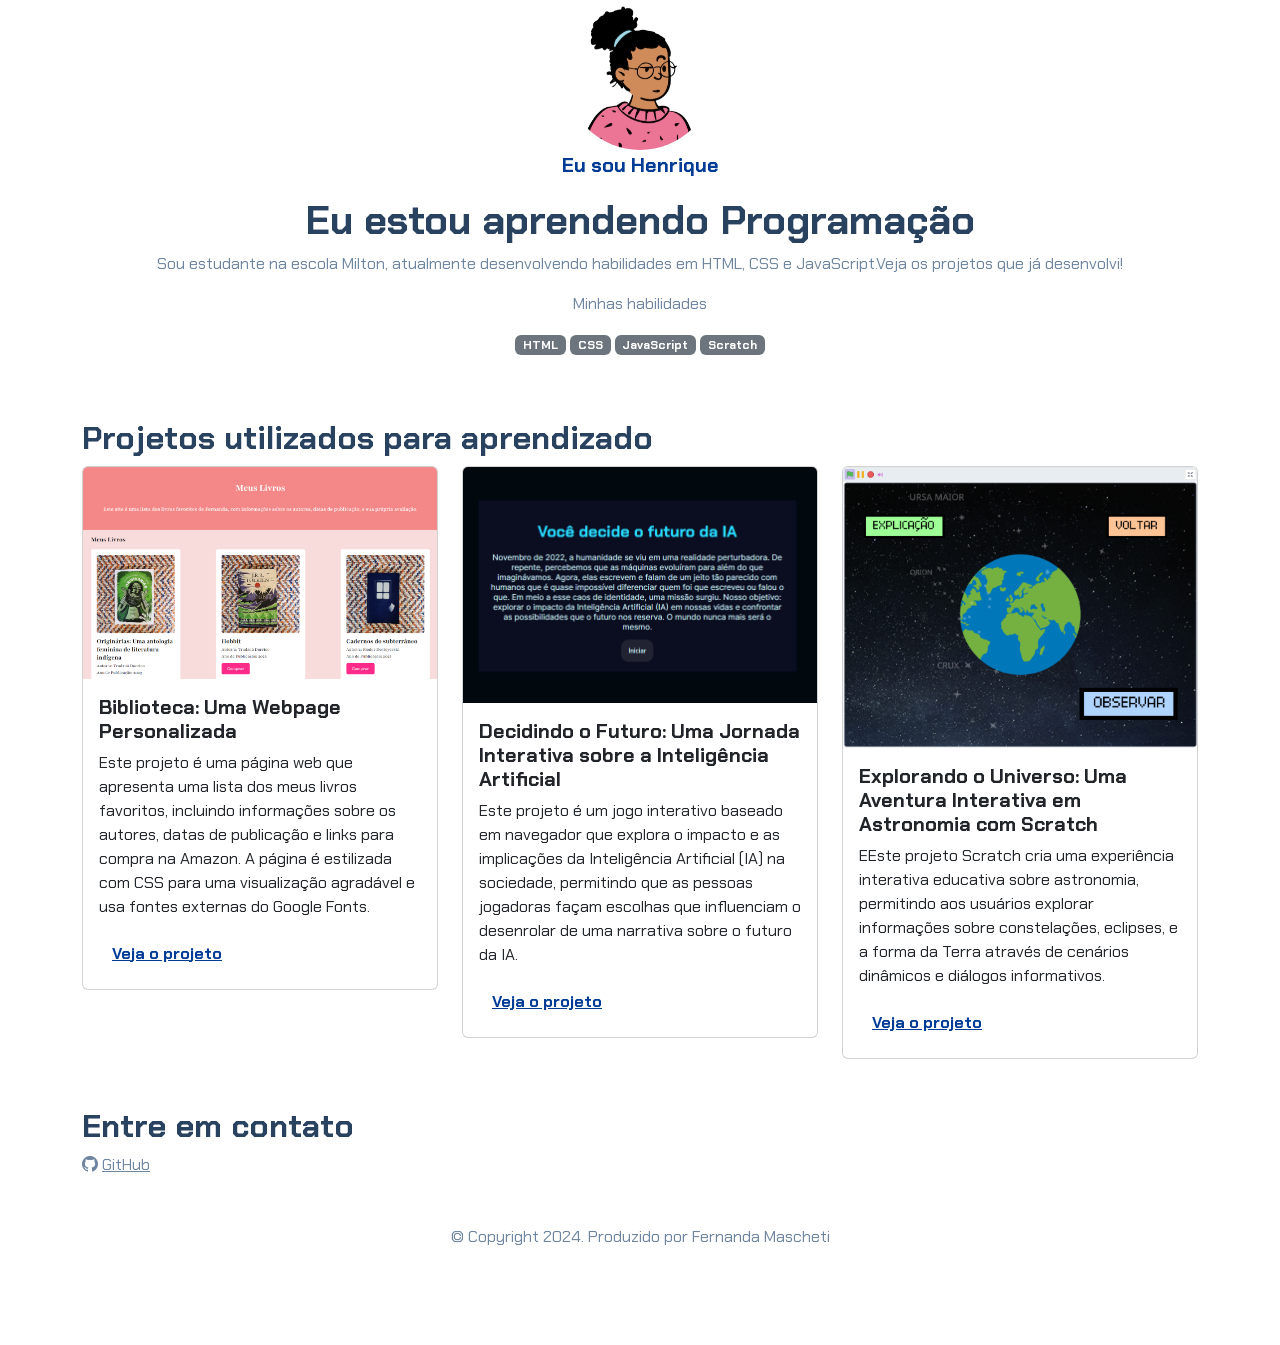
<file: index.html>
<!DOCTYPE html>
<html lang="pt-br">

<head>
    <meta charset="UTF-8">
    <meta name="viewport" content="width=device-width, initial-scale=1.0">
    <link href="https://cdn.jsdelivr.net/npm/bootstrap@5.3.2/dist/css/bootstrap.min.css" rel="stylesheet">
    <link rel="stylesheet" href="https://cdn.jsdelivr.net/npm/bootstrap-icons@1.11.3/font/bootstrap-icons.min.css">
    <link rel="stylesheet" href="style.css">
    <title>Meu portfólio</title>
</head>

<body>
    <header class="container text-center">
        <img src="imagens/avatar-perfil.png" alt="avatar da Fernanda" class="rounded-circle" width="150" height="150"
            srcset="">
        <p class="lead">Eu sou Henrique</p>
        <h1>Eu estou aprendendo Programação</h1>
        <p>Sou estudante na escola Milton, atualmente desenvolvendo habilidades em HTML,
            CSS e JavaScript.Veja os projetos que já desenvolvi!</p>
        <p>Minhas habilidades</p>
        <div>
            <p class="badge bg-secondary">HTML</p>
            <p class="badge bg-secondary">CSS</p>
            <p class="badge bg-secondary">JavaScript</p>
            <p class="badge bg-secondary">Scratch</p>
        </div>
    </header>
    <main class="container mt-5">
        <h2>Projetos utilizados para aprendizado</h2>
        <div class="row">
            <!-- Projeto 1 -->
            <div class="col-md-4">
                <div class="card">
                    <img src="imagens/projeto-1.png" class="card-img-top" alt="Imagem do projeto de biblioteca virtual">
                    <div class="card-body">
                        <h5 class="card-title">Biblioteca: Uma Webpage Personalizada</h5>
                        <p class="card-text">Este projeto é uma página web que apresenta uma lista dos meus livros
                            favoritos, incluindo informações sobre os autores, datas de publicação e links para compra
                            na Amazon. A página é estilizada com CSS para uma visualização agradável e usa fontes
                            externas do Google Fonts.
                        </p>
                        <button type="button" class="btn btn-link" data-bs-toggle="modal" data-bs-target="#modal1">Veja
                            o projeto</button>
                    </div>
                </div>
            </div>
            <!-- Projeto 2 -->
            <div class="col-md-4">
                <div class="card">
                    <img src="imagens/projeto-2.png" class="card-img-top" alt="Imagem do projeto de biblioteca virtual">
                    <div class="card-body">
                        <h5 class="card-title">Decidindo o Futuro: Uma Jornada Interativa sobre a Inteligência
                            Artificial</h5>
                        <p class="card-text">Este projeto é um jogo interativo baseado em navegador que explora o
                            impacto e as implicações da Inteligência Artificial (IA) na sociedade, permitindo que as
                            pessoas jogadoras façam escolhas que influenciam o desenrolar de uma narrativa sobre o
                            futuro da IA.</p>
                        <button type="button" class="btn btn-link" data-bs-toggle="modal" data-bs-target="#modal2">Veja
                            o projeto</button>
                    </div>
                </div>
            </div>

            <!-- Projeto 3 -->
            <div class="col-md-4">
                <div class="card">
                    <img src="imagens/projeto-3.png" class="card-img-top" alt="Imagem do projeto de biblioteca virtual">
                    <div class="card-body">
                        <h5 class="card-title">Explorando o Universo: Uma Aventura Interativa em Astronomia com Scratch
                        </h5>
                        <p class="card-text">EEste projeto Scratch cria uma experiência interativa educativa sobre
                            astronomia, permitindo aos usuários explorar informações sobre constelações, eclipses, e a
                            forma da Terra através de cenários dinâmicos e diálogos informativos.
                        </p>
                        <button type="button" class="btn btn-link" data-bs-toggle="modal" data-bs-target="#modal3">Veja
                            o projeto</button>
                    </div>
                </div>
            </div>
        </div>
    </main>

    <!-- Modal 1 -->
    <div class="modal" id="modal1" tabindex="-1">
        <div class="modal-dialog">
            <div class="modal-content">
                <div class="modal-header">
                    <h5 class="modal-title">Minha Biblioteca: Uma Webpage Personalizada</h5>
                    <button type="button" class="btn-close" data-bs-dismiss="modal" aria-label="Close"></button>
                </div>
                <div class="modal-body">
                    <p>O projeto é uma página web criada com HTML e CSS, destinada a exibir uma coleção pessoal de
                        livros favoritos. O objetivo é criar um ambiente virtual onde seja possível compartilhar
                        seus livros preferidos, fornecendo uma descrição breve de cada um, incluindo o autor, o ano
                        de publicação e uma opção de compra.</p>
                    <p>A estrutura do site é baseada em HTML, que define a semântica e o layout do conteúdo,
                        enquanto o CSS é usado para estilizar a página visualmente, incluindo cores, tipografia e a
                        disposição dos elementos.</p>
                    <p>O HTML organiza o conteúdo em um cabeçalho com o título do site, seguido por uma divisão
                        principal (.container) que apresenta o propósito do site e a coleção de livros em uma seção
                        flexível (.livros). Cada livro é destacado em seu próprio contêiner (.livro), mostrando uma
                        imagem da capa, detalhes do livro e um link de compra. O design responsivo é garantido pelo
                        uso de uma meta tag viewport e um layout flexível que se adapta a diferentes tamanhos de
                        tela.</p>
                    <p>O CSS personaliza o visual do site, usando variáveis para cores, estilizando o texto com uma
                        fonte importada do Google Fonts e aplicando um esquema de cores suaves e botões interativos.
                        O uso de HTML e CSS é importante pois assim é possível criar um site acessível e
                        esteticamente agradável sem a necessidade de scripts complexos, com foco na usabilidade e na
                        experiência da pessoa usuária. A escolha da tipografia e do esquema de cores contribui para
                        a atmosfera acolhedora do site, incentivando a exploração da coleção de livros.</p>
                    <img src="imagens/projeto-1.png" class="img-fluid w-100"
                        alt="Imagem representativa do projeto de uma biblioteca online">
                </div>
                <div class="modal-footer">
                    <a href="https://femascheti.github.io/minhas-leituras/">Ver projeto ao vivo</a>
                    <a href="https://github.com/femascheti/minhas-leituras">Ver código do projeto</a>
                </div>
            </div>
        </div>
    </div>
    <!-- Modal 2 -->
    <div class="modal" id="modal2" tabindex="-1">
        <div class="modal-dialog">
            <div class="modal-content">
                <div class="modal-header">
                    <h5 class="modal-title">Minha Biblioteca: Uma Webpage Personalizada</h5>
                    <button type="button" class="btn-close" data-bs-dismiss="modal" aria-label="Close"></button>
                </div>
                <div class="modal-body">
                    <p>O projeto consiste em uma aplicação web interativa, desenvolvida com HTML, CSS, e JavaScript, que
                        simula uma experiência narrativa centrada no tema da Inteligência Artificial. O objetivo é
                        engajar os jogadores em um cenário fictício que aborda o avanço da IA e suas possíveis
                        consequências para a humanidade, destacando a importância da reflexão ética sobre a tecnologia.
                    </p>
                    <p>O HTML estrutura o conteúdo da página, dividindo-o em seções como a tela inicial, caixa de
                        perguntas, alternativas de resposta, e o resultado final baseado nas escolhas do jogador. O CSS
                        é utilizado para estilizar a página, empregando um esquema de cores futurista e layout
                        responsivo para melhorar a experiência do usuário. JavaScript é usado para adicionar
                        interatividade ao jogo, manipulando o DOM para atualizar o conteúdo da página conforme as
                        escolhas do jogador, e determinando o fluxo da narrativa através de uma série de perguntas e
                        respostas.</p>
                    <p>O HTML organiza o conteúdo em um cabeçalho com o título do site, seguido por uma divisão
                        principal (.container) que apresenta o propósito do site e a coleção de livros em uma seção
                        flexível (.livros). Cada livro é destacado em seu próprio contêiner (.livro), mostrando uma
                        imagem da capa, detalhes do livro e um link de compra. O design responsivo é garantido pelo
                        uso de uma meta tag viewport e um layout flexível que se adapta a diferentes tamanhos de
                        tela.</p>
                    <p>Os scripts JavaScript incluem módulos para gerar nomes aleatórios, definir as perguntas e as
                        lógicas de jogo, como iniciar o jogo, apresentar perguntas e alternativas, processar as escolhas
                        dos jogadores, e exibir o resultado final. Este design modular facilita a manutenção e a
                        expansão futura do jogo. A importância das ferramentas utilizadas (HTML, CSS, JavaScript) reside
                        na criação de uma experiência interativa que não apenas entretém, mas também educa os jogadores
                        sobre a complexidade ética e social da IA, incentivando a reflexão crítica sobre o papel da
                        tecnologia em nossas vidas.
                    </p>
                    <img src="imagens/projeto-2.png" class="img-fluid w-100"
                        alt="Imagem representativa do projeto de uma biblioteca online">
                </div>
                <div class="modal-footer">
                    <a href="https://femascheti.github.io/tecnicas-computacionais-refletindo-sobre-ia/">Ver projeto ao
                        vivo</a>
                    <a href="https://github.com/femascheti/tecnicas-computacionais-refletindo-sobre-ia">Ver código do
                        projeto</a>
                </div>
            </div>
        </div>
    </div>

    <!-- Modal 3 -->
    <div class="modal" id="modal3" tabindex="-1">
        <div class="modal-dialog">
            <div class="modal-content">
                <div class="modal-header">
                    <h5 class="modal-title">Minha Biblioteca: Uma Webpage Personalizada</h5>
                    <button type="button" class="btn-close" data-bs-dismiss="modal" aria-label="Close"></button>
                </div>
                <div class="modal-body">
                    <p>O projeto é uma aplicação educativa interativa focada em ensinar conceitos básicos de
                        astronomia. Utiliza uma série de scripts associados a diferentes atores (sprites) e
                        cenários para criar uma experiência de aprendizado envolvente. O objetivo é familiarizar
                        os usuários com tópicos como as fases da Lua, eclipses, a visibilidade de diferentes
                        constelações dependendo da localização geográfica na Terra, e a forma da Terra, através
                        de interações e visualizações dinâmicas.</p>
                    <p>Cada ator no projeto possui scripts que definem seu comportamento em resposta a eventos
                        específicos, como o início do programa (quando a bandeira é clicada), cliques do
                        usuário, ou mensagens recebidas. Estes eventos desencadeiam ações como mudanças de
                        cenário, movimentos de atores, exibição ou ocultação de atores, e a apresentação de
                        diálogos informativos. Por exemplo, ao clicar em determinados atores, os usuários podem
                        "receber" uma prova, o que leva a uma mudança de cenário e a exibição de informações
                        relevantes ou a visualização de uma constelação específica.</p>
                    <p>A importância das ferramentas utilizadas, como os blocos de código visual do Scratch,
                        reside na sua acessibilidade e na capacidade de engajar aprendizes de diferentes idades
                        no pensamento computacional e na exploração de conceitos científicos de forma
                        interativa. O uso de cenários, movimentos, e diálogos dinâmicos ajuda a criar uma
                        experiência de aprendizado mais rica e memorável, encorajando os usuários a explorar e
                        interagir com o conteúdo de maneira ativa, em vez de passivamente.</p>
                    <img src="imagens/projeto-3.png" alt="Projeto 3" class="img-fluid w-100">
                </div>
                <div class="modal-footer">
                    <a href="https://scratch.mit.edu/projects/951732825/">Ver projeto ao vivo</a>
                </div>
            </div>
        </div>
    </div>
    <footer class="container py-5">
        <h2>Entre em contato</h2>
        <div>
            <i class="bi bi-github"></i>
            <a href="https://github.com/femascheti">GitHub</a>
        </div>
        <p class="my-5 text-center">© Copyright 2024. Produzido por Fernanda Mascheti</p>
    </footer>

    <script src="https://cdn.jsdelivr.net/npm/bootstrap@5.3.2/dist/js/bootstrap.bundle.min.js"></script>
</body>

</html>
</file>
<file: style.css>
@import url('https://fonts.googleapis.com/css2?family=Chakra+Petch:ital,wght@0,300;0,400;0,500;0,600;0,700;1,300;1,400;1,500;1,600;1,700&display=swap');

:root {
    --cor-principal: #6E859F;
    --cor-secundaria: #284260;
    --cor-destaque: #003c96;
}

body {
    font-family: 'Chakra Petch', sans-serif;
    color: var(--cor-principal);
}

h1, h2, h5 {
    color: var(--cor-secundaria);
    font-weight: 700;
}

.lead, .btn-link {
    color: var(--cor-destaque);
    font-weight: 700;
}

a, .btn-link:hover {
    color: var(--cor-principal)
}

a:hover{
    color: var(--cor-destaque);
}
</file>
